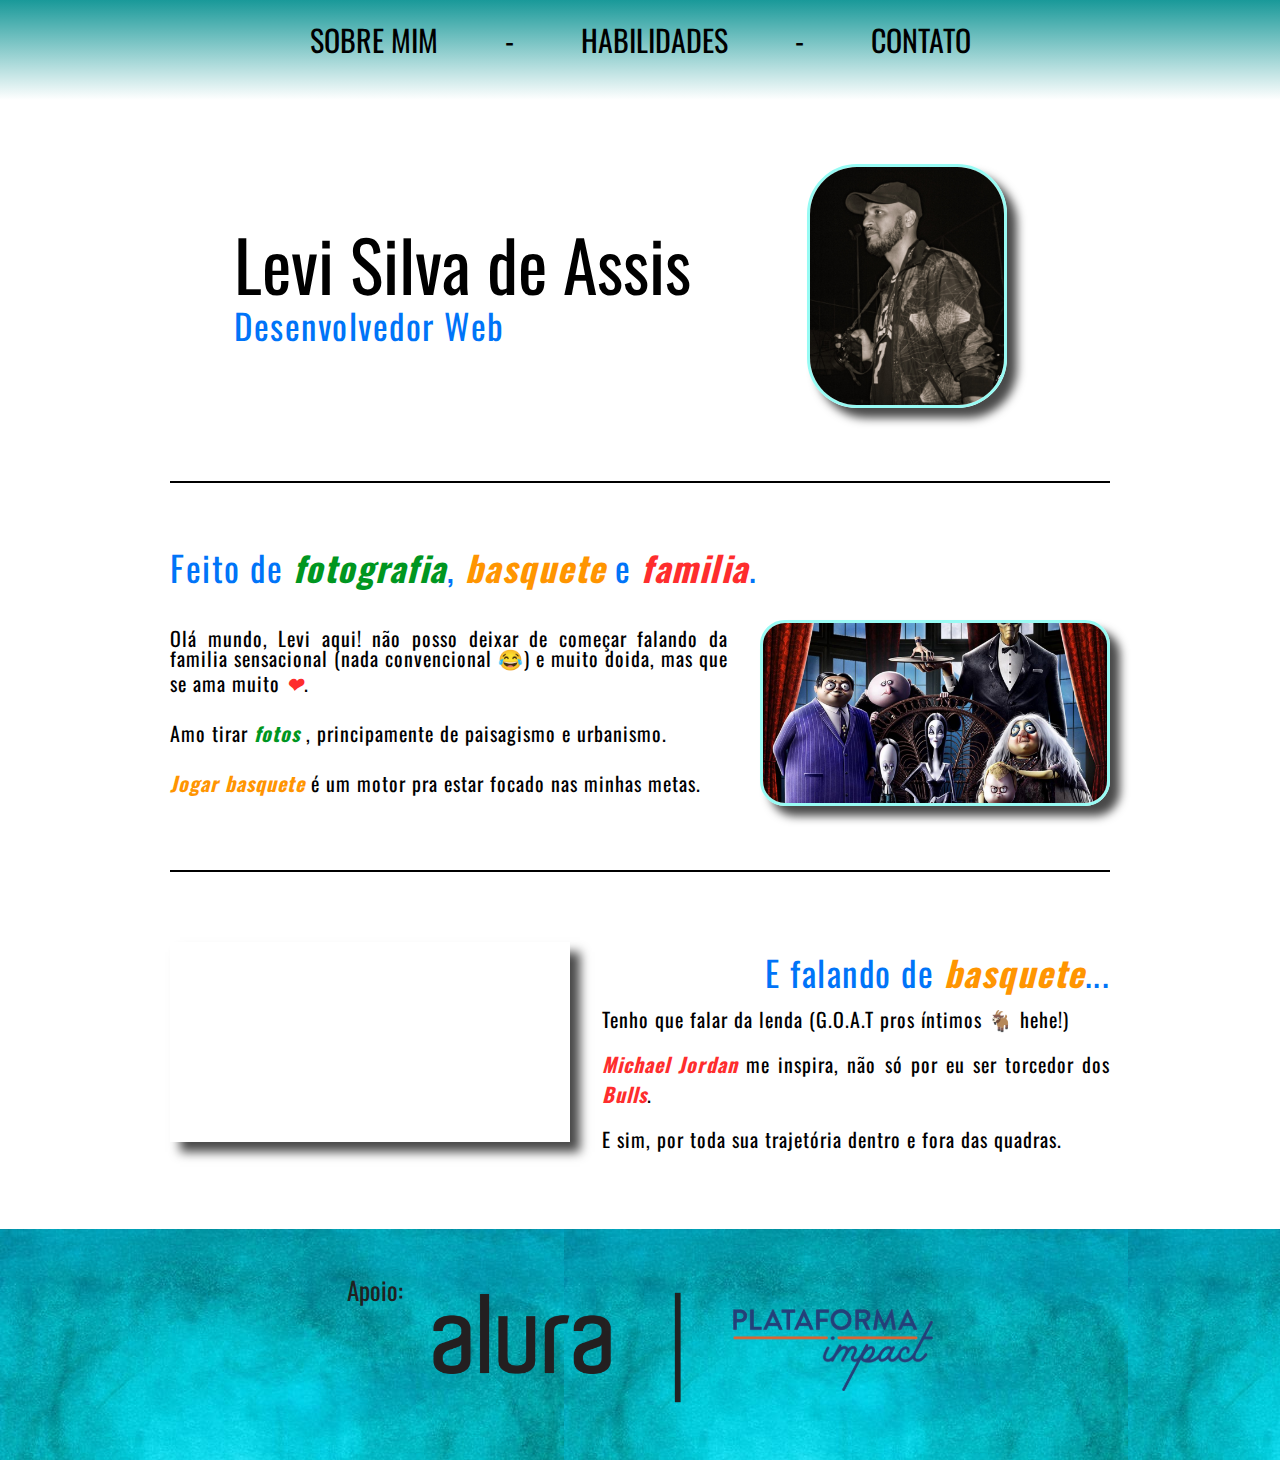
<file: index.html>
<!DOCTYPE html>
<html lang="PT-BR">
    <head>
        <meta charset="UTF-8">
        <title>Curriculo - Levi Silva de Assis</title>
        <meta name="viewport" content="width=device-width, inicial-scale=1">
        <link rel="preconnect" href="https://fonts.googleapis.com"><link rel="preconnect" href="https://fonts.gstatic.com" crossorigin><link href="https://fonts.googleapis.com/css2?family=Oswald&display=swap" rel="stylesheet">
        <link rel="stylesheet" href="reset.css">
		<link rel="stylesheet" href="style.css">        
    </head>

    <body>
        <header>
                <nav class="menu">
                    <ul>
                        <li><a href="index.html">Sobre Mim</a></li>
                        <li>-</li>
                        <li><a href="habilidades.html">Habilidades</a></li>
                        <li>-</li>
                        <li><a href="contato.html">Contato</a></li>
                    </ul>
                </nav>
        </header>
        <main>
            <section class="conteudo-perfil">
                <div class="caixa-perfil">
                    <h1 class="texto-nome">Levi Silva de Assis</h1>
                    <h2 class="texto-subtitulo">Desenvolvedor Web</h2>
                </div>
                <img src="fotoperfil.jpg" alt="Foto Levi" class="foto-perfil">
            </section>
            <section class="conteudo-sobremim">
                <h2 class="texto-subtitulo">Feito de <span class="texto-verde">fotografia</span>, <span class="texto-laranja">basquete</span> e <span class="texto-vermelho">familia</span>.</h2>
                <div>
                    <p class="texto-padrao">Olá mundo, Levi aqui! não posso deixar de começar falando da <span class="texto-rosa">familia sensacional (nada convencional &#x1F602;)</span> e muito doida, mas que se ama muito <span class="texto-vermelho">&#x2764;</span>.
                    <br><br>
                    Amo tirar <span class="texto-verde">fotos</span> , principamente de paisagismo e urbanismo.
                    <br><br>
                    <span class="texto-laranja">Jogar basquete</span> é um motor pra estar focado nas minhas metas.
                    </p>

                    <img src="imagemfamilia.jpg" class="imagem-familia" alt="Família">
                </div>    
            </section>
            <section class="conteudo-video">
                <div class="caixa-video">
                    <iframe src="https://www.youtube.com/embed/FmGopfPXl1g" title="YouTube video player" frameborder="0" allow="accelerometer; autoplay; clipboard-write; encrypted-media; gyroscope; picture-in-picture" allowfullscreen></iframe>        
                </div>
                <div class="texto-video">
                    <h4 class="texto-subtitulo">E falando de <span class="texto-laranja">basquete</span>...</h4>
                    <p class="texto-padrao">Tenho que falar da lenda (G.O.A.T    pros íntimos &#x1F410; hehe!)
                    <br><br>
                    <span class="texto-vermelho">Michael Jordan</span> me inspira, não só por eu ser torcedor dos <span class="texto-vermelho">Bulls</span>.
                    <br><br>
                    E sim, por toda sua trajetória dentro e fora das quadras.</p>
                </div>
            </section>
        </main>
        <footer>
            <p class="apoio-texto">Apoio:</p>
            <a href="https://www.alura.com.br"><img src="alura.avif" alt="Logo Alura" class="logos"></a>    
            <p class="divisao-logos">|</p>
            <a href="https://www.plataformatech.com"><img src="plataformaLogo.svg" alt="Logo Plataforma Impact" class="logos"></a>
        </footer>
    </body>    
</html>
</file>
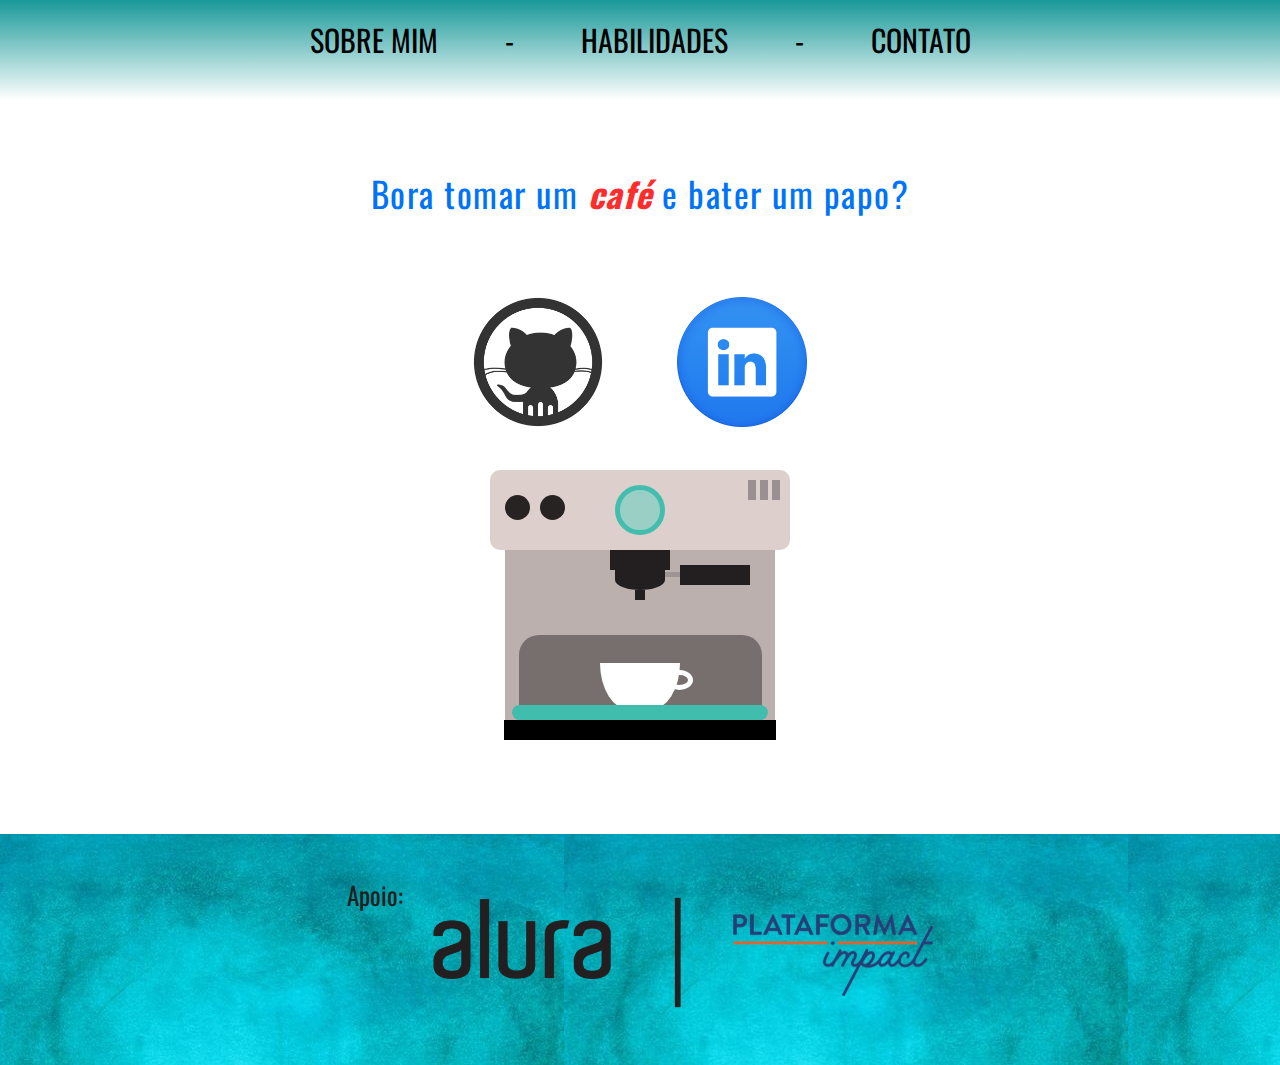
<file: contato.html>
<!DOCTYPE html>
<html lang="PT-BR">
    <head>
        <meta charset="UTF-8">
        <title>Curriculo - Levi Silva de Assis</title>
        <meta name="viewport" content="width=device-width, inicial-scale=1">
        <link rel="preconnect" href="https://fonts.googleapis.com"><link rel="preconnect" href="https://fonts.gstatic.com" crossorigin><link href="https://fonts.googleapis.com/css2?family=Oswald&display=swap" rel="stylesheet">
        <link rel="stylesheet" href="reset.css">
		<link rel="stylesheet" href="style.css">        
    </head>

    <body>
        <header>
            <nav class="menu">
                <ul>
                    <li><a href="index.html">Sobre Mim</a></li>
                    <li>-</li>
                    <li><a href="habilidades.html">Habilidades</a></li>
                    <li>-</li>
                    <li><a href="contato.html">Contato</a></li>
                </ul>
            </nav>
        </header>
        <main>
            <section class="conteudo-contato">
                <h1 class="texto-subtitulo">Bora tomar um <span class="texto-vermelho">café</span> e bater um papo?</h1>
                <ul>
                    
                    <li>
                        <a href="https://github.com/7levis"><img src="github-logo.png" alt="Logo Github"></a>
                    </li>
                    <li>
                        <a href="https://www.linkedin.com/in/7levis/"><img src="linkedin-logo.png" alt="Logo Linkedin"></a>
                    </li>
                </ul>
                <div class="container">
                    <div class="coffee-header">
                    <div class="coffee-header__buttons coffee-header__button-one"></div>
                    <div class="coffee-header__buttons coffee-header__button-two"></div>
                    <div class="coffee-header__display"></div>
                    <div class="coffee-header__details"></div>
                    </div>
                    <div class="coffee-medium">
                    <div class="coffe-medium__exit"></div>
                    <div class="coffee-medium__arm"></div>
                    <div class="coffee-medium__liquid"></div>
                    <div class="coffee-medium__smoke coffee-medium__smoke-one"></div>
                    <div class="coffee-medium__smoke coffee-medium__smoke-two"></div>
                    <div class="coffee-medium__smoke coffee-medium__smoke-three"></div>
                    <div class="coffee-medium__smoke coffee-medium__smoke-for"></div>
                    <div class="coffee-medium__cup"></div>
                
                    <div class="coffee-footer"></div>
                </div>
            </section>
        </main>
        <footer>
            <p class="apoio-texto">Apoio:</p>
            <a href="https://www.alura.com.br"><img src="alura.avif" alt="Logo Alura" class="logos"></a>    
            <p class="divisao-logos">|</p>
            <a href="https://www.plataformatech.com"><img src="plataformaLogo.svg" alt="Logo Plataforma Impact" class="logos"></a>
        </footer>
    </body>    
</html>
</file>
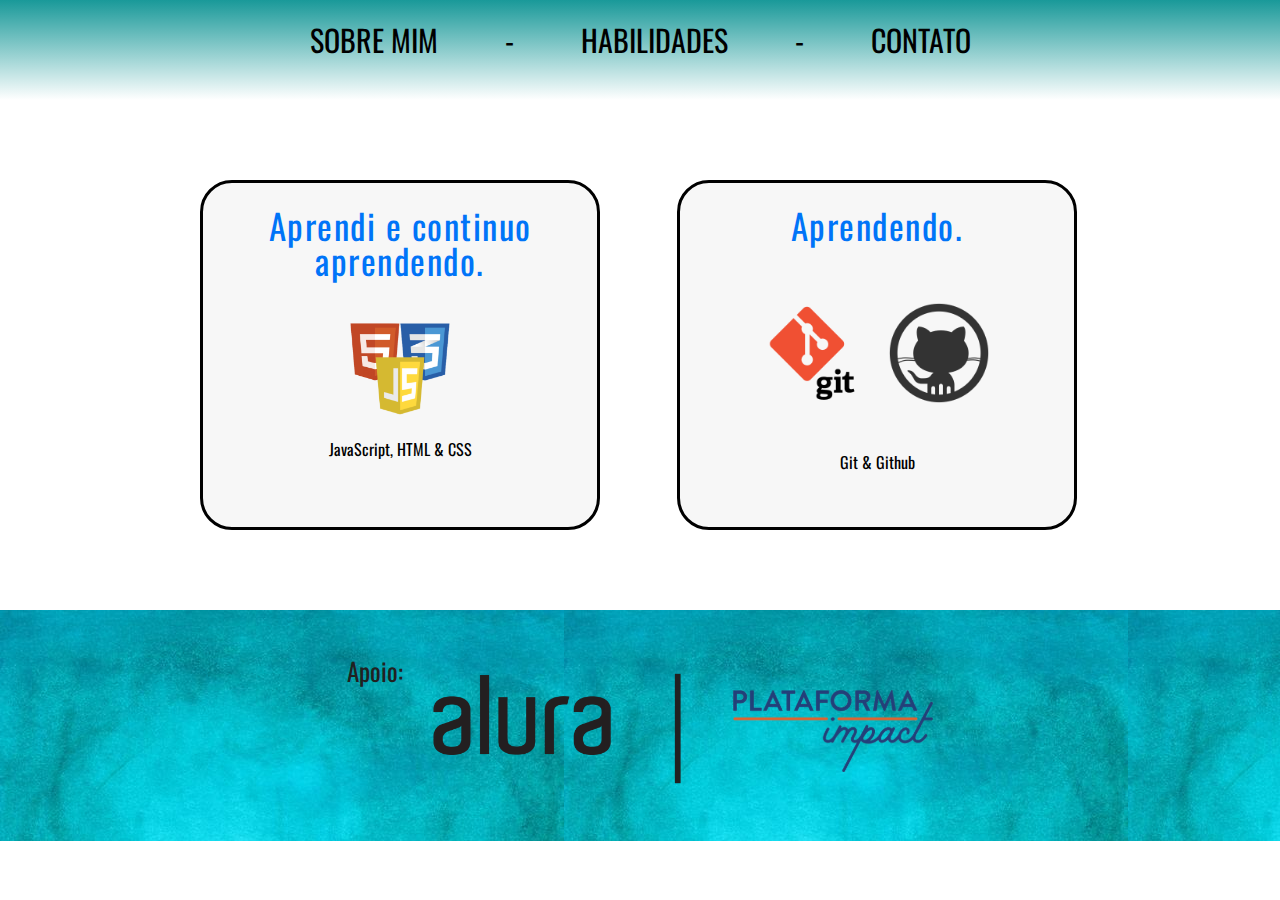
<file: habilidades.html>
<!DOCTYPE html>
<html lang="PT-BR">
    <head>
        <meta charset="UTF-8">
        <title>Curriculo - Levi Silva de Assis</title>
        <meta name="viewport" content="width=device-width, inicial-scale=1">
        <link rel="preconnect" href="https://fonts.googleapis.com"><link rel="preconnect" href="https://fonts.gstatic.com" crossorigin><link href="https://fonts.googleapis.com/css2?family=Oswald&display=swap" rel="stylesheet">
        <link rel="stylesheet" href="reset.css">
		<link rel="stylesheet" href="style.css">        
    </head>

    <body>
        <header>
                <nav class="menu">
                    <ul>
                        <li><a href="index.html">Sobre Mim</a></li>
                        <li>-</li>
                        <li><a href="habilidades.html">Habilidades</a></li>
                        <li>-</li>
                        <li><a href="contato.html">Contato</a></li>
                    </ul>
                </nav>
        </header>
        <main>
            <ul class="habilidades">
                <li>
                    <h1 class="texto-subtitulo">Aprendi e continuo aprendendo.</h1>
                    <img src="skills.png" alt="Imagem Skills">
                    <p>JavaScript, HTML & CSS</p>
                </li>
                <li>
                    <h2 class="texto-subtitulo">Aprendendo.</h2>
                    <img src="logogit.png" alt="Logo Git" id="logos-habilidades"> 
                    <img src="github-logo.png" alt="Logo Github" id="logos-habilidades">
                    <p>Git & Github</p>
                </li>
            </ul>
        </main>
        <footer>
            <p class="apoio-texto">Apoio:</p>
            <a href="https://www.alura.com.br"><img src="alura.avif" alt="Logo Alura" class="logos"></a>    
            <p class="divisao-logos">|</p>
            <a href="https://www.plataformatech.com"><img src="plataformaLogo.svg" alt="Logo Plataforma Impact" class="logos"></a>
        </footer>
    </body>    
</html>
</file>
<file: style.css>
/*___________Pagina: Sobre Mim - Index___________*/
body {
	font-family: 'Oswald', sans-serif;
    
}
@viewport{
    zoom: 1.0;
    width: device-width;
}

/*___________Cabeçalho___________*/
header{
    background: linear-gradient(#199999, #ffffff);
    padding: 20px 0;
    position: relative;
    
 }
 
.menu {   
    width: 940px;
    text-align: center;
    font-size: 30px;
    padding-bottom: 20px;
    margin: 5px auto;
 
}

nav li {
    display: inline;
    margin: 0 30px;
    
}

nav a {
	text-transform: uppercase;
	color: #000000;   
	text-decoration: none;
}

nav a:hover {
	color: #0074f8;
	text-decoration: underline;
	transition: 300ms;
}

/*___________Conteúdo___________*/
.conteudo-perfil {
    margin: 2em auto;
    width: 940px;
    padding: 2em 0;
   
}

.caixa-perfil {
    position: relative;
    display: inline-block;
    vertical-align: top;
    padding: 4em;
    
}

.texto-nome {
    text-align: center;
    font-size: 70px;
 
}

.texto-subtitulo {
    letter-spacing: 1.5px;
    color: #0074f8;
    font-size: 35px; 
    margin: 10px 0;
}

.texto-padrao {
    letter-spacing: 1px;
    font-size: 20px;
    text-align: justify;
}

.texto-verde {
    font-style: italic;
    line-height: 1.5;
    font-weight: bold;
    color: rgb(0, 150, 33);
}

.texto-vermelho {
    font-style: italic;
    line-height: 1.5;
    font-weight: bold;
    color: rgb(254, 45, 45);
}

.texto-laranja {
    font-style: italic;
    line-height: 1.5;
    font-weight: bold;
    color: rgb(255, 149, 1);
}
 
.foto-perfil {
    position: relative;
    margin: 0 3em;
    width: 200px;
    border-radius: 50px;
    border: 3px solid #98fbf4;
    box-shadow: 10px 10px 10px 0 #494949;
  
}
.conteudo-sobremim {
    align-items: flex-end; 
    width: 940px;
    padding: 3em 0;
    margin: 2em auto;
    border-bottom: 2px solid #000000;
    border-top: 2px solid #000000;

}

.conteudo-sobremim div{
    align-items: center;
    display: flex;
    padding: 1em 0;
    
}

.imagem-familia {
    border: 3px solid #98fbf4;
    border-radius: 25px;
    width: 350px;
    display: inline;
    margin: 0 0 0 2em;
    box-shadow: 10px 10px 10px 0 #494949;
}

.texto-sobremim {
    padding: 10px;
}

.conteudo-video {
    align-items: center;
    display: flex;
    padding: 2em 0;
    margin: 2em auto;
    width: 940px;
    
}   

.texto-video {
    vertical-align: top;
    text-align: right;
    padding: 0 0 0 2em;
}


.caixa-video {
    display: inline-block;
    position: relative;
} 

iframe {
    position: relative;
    display: inline-block;
    width: 400px;
    height: 200px;
    box-shadow: 10px 10px 10px 0 #494949;
    
}
/*___________Rodapé___________*/
footer {
    text-align: center;
    background: url(bg.jpg);
    padding: 3em 0;
    vertical-align: middle;
   
}

.apoio-texto{
    font-size: 25px;
    margin: 0 15px 0 0;
    text-align: center;
    display: inline-block;
    vertical-align: top;
    color: #212121;
    
}

.logos {
    width: 200px;

}

.logos:hover {
    scale: 1.1;
    transition: 300ms;
 }

.divisao-logos {
    font-size: 115px;
    font-weight: lighter;
    display: inline-block;
    vertical-align: top;
    padding: 0 30px;
    margin: 0 10px 20px;
    color: #212121  ;
 
}
/*___________Pagina Habilidades___________*/
*{
    margin: 0;
    padding: 0;
    box-sizing: border-box;
}

main {
    width: 940px;
    margin: 0 auto 48px;
}

.habilidades ul {
    text-align: center;
    display: block;
    list-style-type: disc;
    margin-block-start: 2em;
    margin-block-end: 2em;
    margin-inline-start: 10px;
    margin-inline-end: 0px;
    padding-inline-start: 50px;
}

.habilidades {
    display: block;
    list-style-type: disc;
    margin-block-start: 80px;
    margin-block-end: 80px;
    margin-inline-start: 0px;
    margin-inline-end: 0px;
    padding-inline-start: 10px;
    
}

.habilidades li {
    display: inline-block;
    text-align: center;
    width: 400px;
    height: 350px;
    vertical-align: top;
    margin: 0 20px;
    padding: 15px;
    border: 3px solid #000000;
    background-color: #f7f7f7;
    border-radius: 32px;
    transition: 0.8s all cubic-bezier(0.16, 1, 0.3, 1);
}

.habilidades li:nth-child(1) {
    margin-right: 53px;
}

.habilidades li:hover {
    border-color: #6c6e6f;
    background-color: #c2f0f0;
    transform: scale(1.1);
}


.habilidades li img {
    width: 120px;
    margin: 10px;
    padding: 10px;
    box-sizing: border-box;
}

#logos-habilidades {
    margin: 50px 10px;
    padding: 0;
    text-align: center;
    display: inline-block;
    position: relative;
    width: 100px;
    box-sizing: border-box; 
}


/*___________Pagina: Contato___________*/

.conteudo-contato {
    text-align: center;
    width: 940px;
    padding: 1em 0;
    margin: 1em auto;
}

.conteudo-contato h1{
    margin: 1em 0;
}

.conteudo-contato img{
    width: 150px;
    padding: 10px;

}
.conteudo-contato ul{
    padding: 2em;
}
.conteudo-contato li{
    display: inline;
    margin: 25px;
}

/*___________Animação em Keyframe___________*/
.container {
    width: 300px;
    height: 300px;
    position: relative;
    top: calc(50% - 140px);
    left: calc(50% - 150px);
    
}
.coffee-header {
    width: 100%;
    height: 80px;
    position: relative;
    top: 0;
    left: 0;
    background-color: #ddcfcc;
    border-radius: 10px;
}
.coffee-header__buttons {
    width: 25px;
    height: 25px;
    position: relative;
    background-color: #282323;
    border-radius: 50%;
}
.coffee-header__buttons::after {
    width: 8px;
    height: 8px;
    position: absolute;
    bottom: -8px;
    left: calc(50% - 4px);
    background-color: #685d5d;
}
.coffee-header__button-one {
    left: 15px;
    top: 25px;
}
.coffee-header__button-two {
    left: 50px; 
}
.coffee-header__display {
    width: 50px;
    height: 50px;
    position: absolute;
    top: calc(50% - 25px);
    left: calc(50% - 25px);
    border-radius: 50%;
    background-color: #9acfc5;
    border: 5px solid #43beae;
    box-sizing: border-box;
}
.coffee-header__details {
    width: 8px;
    height: 20px;
    position: absolute;
    top: 10px;
    right: 10px;
    background-color: #9b9091;
    box-shadow: -12px 0 0 #9b9091, -24px 0 0 #9b9091;
}
.coffee-medium {
    width: 90%;
    height: 185px;
    position: absolute;
    top: 80px;
    left: calc(50% - 45%);
    background-color: #bcb0af;
}
.coffee-medium:before {
    content: "";
    width: 90%;
    height: 100px;
    background-color: #776f6e;
    position: absolute;
    bottom: 0;
    left: calc(50% - 45%);
    border-radius: 20px 20px 0 0;
}
.coffe-medium__exit {
    width: 60px;
    height: 20px;
    position: absolute;
    top: 0;
    left: calc(50% - 30px);
    background-color: #231f20;
}
.coffe-medium__exit::before {
    content: "";
    width: 50px;
    height: 20px;
    border-radius: 0 0 50% 50%;
    position: absolute;
    bottom: -20px;
    left: calc(50% - 25px);
    background-color: #231f20;
}
.coffe-medium__exit::after {
    content: "";
    width: 10px;
    height: 10px;
    position: absolute;
    bottom: -30px;
    left: calc(50% - 5px);
    background-color: #231f20;
}
.coffee-medium__arm {
    width: 70px;
    height: 20px;
    position: absolute;
    top: 15px;
    right: 25px;
    background-color: #231f20;
}
.coffee-medium__arm::before {
    content: "";
    width: 15px;
    height: 5px;
    position: absolute;
    top: 7px;
    left: -15px;
    background-color: #9e9495;
}
.coffee-medium__cup {
    width: 80px;
    height: 47px;
    position: absolute;
    bottom: 25px;
    left: calc(50% - 40px);
    background-color: #FFF;
    border-radius: 0 0 70px 70px / 0 0 110px 110px;
}
.coffee-medium__cup::after {
    content: "";
    width: 17px;
    height: 10px;
    position: absolute;
    top: 7px;
    right: -13px;
    border: 5px solid #FFF;
    border-radius: 50%;
}
@keyframes liquid {
0% {
    height: 0px;  
    opacity: 1;
}
5% {
    height: 0px;  
    opacity: 1;
}
20% {
    height: 62px;  
    opacity: 1;
}
95% {
    height: 62px;
    opacity: 1;
}
100% {
    height: 62px;
    opacity: 0;
}
}
.coffee-medium__liquid {
    width: 6px;
    height: 63px;
    opacity: 0;
    position: absolute;
    top: 50px;
    left: calc(50% - 3px);
    background-color: #74372b;
    animation: liquid 4s 4s linear infinite;
}
.coffee-medium__smoke {
    width: 8px;
    height: 20px;
    position: absolute;  
    border-radius: 5px;
    background-color: #b3aeae;
}
@keyframes smokeOne {
0% {
    bottom: 20px;
    opacity: 0;
}
40% {
    bottom: 50px;
    opacity: .5;
}
80% {
    bottom: 80px;
    opacity: .3;
}
100% {
    bottom: 80px;
    opacity: 0;
}
}
@keyframes smokeTwo {
0% {
    bottom: 40px;
    opacity: 0;
}
40% {
    bottom: 70px;
    opacity: .5;
}
80% {
    bottom: 80px;
    opacity: .3;
}
100% {
    bottom: 80px;
    opacity: 0;
}
}
.coffee-medium__smoke-one {
    opacity: 0;
    bottom: 50px;
    left: 104px;
    animation: smokeOne 3s 4s linear infinite;
}
.coffee-medium__smoke-two {
    opacity: 0;
    bottom: 70px;
    left: 120px;
    animation: smokeTwo 3s 5s linear infinite;
}
.coffee-medium__smoke-three {
    opacity: 0;
    bottom: 65px;
    right: 115px;
    animation: smokeTwo 3s 6s linear infinite;
}
.coffee-medium__smoke-for {
    opacity: 0;
    bottom: 50px;
    right: 102px;
    animation: smokeOne 3s 5s linear infinite;
}
.coffee-footer {
    width: 95%;
    height: 15px;
    position: absolute;
    bottom: 15px;
    left: calc(50% - 47.5%);
    background-color: #41bdad;
    border-radius: 10px;
}
.coffee-footer::after {
    content: "";
    width: 106%;
    height: 20px;
    position: absolute;
    bottom: -20px;
    left: -8px;
    background-color: #000;
}
</file>
